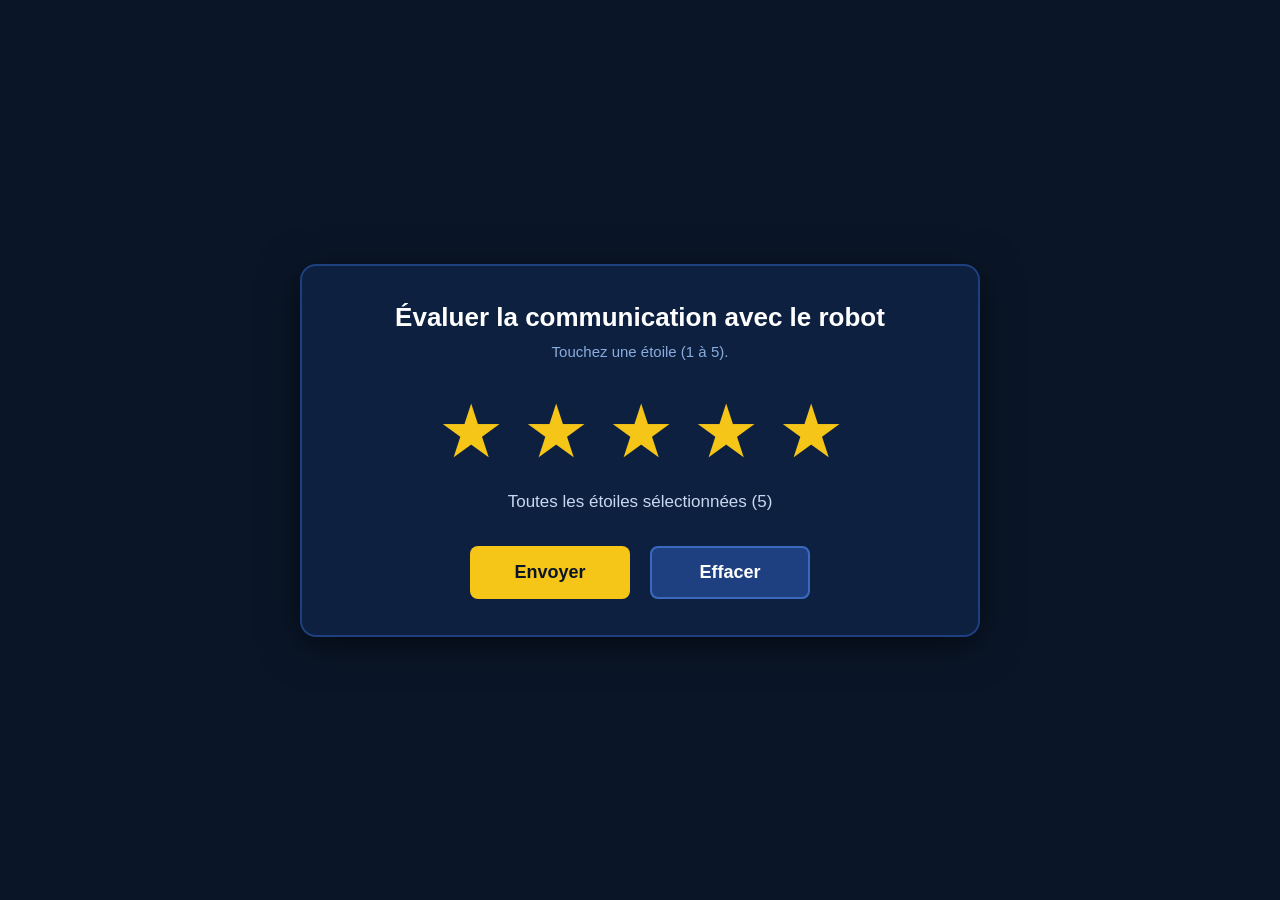
<file: API_bot/api/Template/evaluation.html>
﻿<!DOCTYPE html>
<html lang="fr">
<head>
  <meta charset="UTF-8">
  <!-- Viewport Pepper: 1 CSS pixel = 1 pixel physique tablette -->
  <meta name="viewport" content="width=746, initial-scale=1.0, maximum-scale=1.0, user-scalable=no">
  <script src="https://cdn.socket.io/4.5.4/socket.io.min.js"></script>
  <title>Évaluation</title>
  <style>
    * {
      box-sizing: border-box;
      margin: 0;
      padding: 0;
      -webkit-tap-highlight-color: transparent;
    }

    body {
      background: #0a1628;
      font-family: Arial, sans-serif;
      display: -webkit-box;
      display: -webkit-flex;
      display: flex;
      -webkit-box-align: center;
      -webkit-align-items: center;
      align-items: center;
      -webkit-box-pack: center;
      -webkit-justify-content: center;
      justify-content: center;
      min-height: 100vh;
      overflow: hidden;
    }

    .card {
      background: #0d2040;
      border: 2px solid #1e4080;
      border-radius: 16px;
      padding: 36px 48px;
      text-align: center;
      width: 680px;
      -webkit-box-shadow: 0 8px 40px rgba(0,0,0,0.6);
              box-shadow: 0 8px 40px rgba(0,0,0,0.6);
    }

    h1 {
      color: #ffffff;
      font-size: 26px;
      font-weight: bold;
      margin-bottom: 10px;
    }

    .subtitle {
      color: #8aaddd;
      font-size: 15px;
      margin-bottom: 32px;
    }

    /* === ÉTOILES === */
    .stars {
      display: -webkit-box;
      display: -webkit-flex;
      display: flex;
      -webkit-box-pack: center;
      -webkit-justify-content: center;
      justify-content: center;
      gap: 12px;
      margin-bottom: 20px;
    }

    .star {
      font-size: 64px;
      cursor: pointer;
      color: #f5c518; /* DORÉ par défaut */
      line-height: 1;
      -webkit-transition: color 0.15s, -webkit-transform 0.1s;
              transition: color 0.15s, transform 0.1s;
      display: inline-block;
      -webkit-user-select: none;
         -moz-user-select: none;
              user-select: none;
      /* Zone de toucher plus large */
      padding: 8px;
    }

    .star.empty {
      color: #2a4a7a;
    }

    .star.active {
      color: #f5c518;
      -webkit-transform: scale(1.15);
              transform: scale(1.15);
    }

    /* === FEEDBACK === */
    #feedback {
      color: #c8d8f0;
      font-size: 17px;
      min-height: 26px;
      margin-bottom: 28px;
    }

    /* === BOUTONS === */
    .buttons {
      display: -webkit-box;
      display: -webkit-flex;
      display: flex;
      -webkit-box-pack: center;
      -webkit-justify-content: center;
      justify-content: center;
      gap: 20px;
    }

    button {
      font-size: 18px;
      font-weight: bold;
      padding: 14px 44px;
      border: none;
      border-radius: 8px;
      cursor: pointer;
      min-width: 160px;
      -webkit-transition: opacity 0.15s, -webkit-transform 0.1s;
              transition: opacity 0.15s, transform 0.1s;
    }

    button:active {
      -webkit-transform: scale(0.96);
              transform: scale(0.96);
      opacity: 0.85;
    }

    #submitBtn {
      background: #f5c518;
      color: #0a1628;
    }

    #clearBtn {
      background: #1e4080;
      color: #ffffff;
      border: 2px solid #3a6abf;
    }

    /* Message de confirmation */
    #confirmMsg {
      display: none;
      margin-top: 20px;
      color: #4cde94;
      font-size: 18px;
      font-weight: bold;
    }
  </style>
</head>
<body>
  <div class="card">
    <h1>Évaluer la communication avec le robot</h1>
    <p class="subtitle">Touchez une étoile (1 à 5).</p>

    <div class="stars" id="starGroup">
      <span class="star active" id="s1" data-val="1">&#9733;</span>
      <span class="star active" id="s2" data-val="2">&#9733;</span>
      <span class="star active" id="s3" data-val="3">&#9733;</span>
      <span class="star active" id="s4" data-val="4">&#9733;</span>
      <span class="star active" id="s5" data-val="5">&#9733;</span>
    </div>

    <p id="feedback">Toutes les étoiles sélectionnées (5)</p>

    <div class="buttons">
      <button id="submitBtn" onclick="submitRating()">Envoyer</button>
      <button id="clearBtn" onclick="clearRating()">Effacer</button>
    </div>

    <p id="confirmMsg">✓ Merci ! Votre note a été enregistrée.</p>
  </div>

  <script>
    var socket = io();

    socket.on('change_page', function(data) {
      if (data === 'reload') {
        location.reload();
      }
    });

    // === ES5 pur — compatible WebView Android ancien ===
    var currentRating = 5; // démarre à 5 étoiles dorées

    var stars = [
      document.getElementById('s1'),
      document.getElementById('s2'),
      document.getElementById('s3'),
      document.getElementById('s4'),
      document.getElementById('s5')
    ];

    // Attacher les événements touch ET click (double sécurité Pepper)
    for (var i = 0; i < stars.length; i++) {
      (function(idx) {
        var val = idx + 1;
        stars[idx].onclick = function() { setRating(val); };
        stars[idx].ontouchend = function(e) {
          e.preventDefault();
          setRating(val);
        };
      })(i);
    }

    function setRating(val) {
      currentRating = val;
      updateVisuals();
      document.getElementById('confirmMsg').style.display = 'none';
    }

    function updateVisuals() {
      for (var i = 0; i < stars.length; i++) {
        if (i < currentRating) {
          stars[i].className = 'star active';
        } else {
          stars[i].className = 'star empty';
        }
      }
      if (currentRating === 0) {
        document.getElementById('feedback').innerHTML = 'Aucune note sélectionnée';
      } else {
        document.getElementById('feedback').innerHTML =
          'Note sélectionnée : ' + currentRating + ' étoile' + (currentRating > 1 ? 's' : '');
      }
    }

    function clearRating() {
      currentRating = 0;
      updateVisuals();
      document.getElementById('confirmMsg').style.display = 'none';
    }

    function submitRating() {
      if (currentRating < 1) {
        document.getElementById('feedback').innerHTML =
          '⚠ Veuillez sélectionner au moins 1 étoile.';
        return;
      }

      document.getElementById('feedback').innerHTML = 'Envoi en cours...';

      // XMLHttpRequest ES5 (pas fetch — pas supporté sur vieux WebView)
      var xhr = new XMLHttpRequest();
      xhr.open('POST', '/api/evaluate', true);
      xhr.setRequestHeader('Content-Type', 'application/json');

      xhr.onreadystatechange = function() {
        if (xhr.readyState === 4) {
          if (xhr.status === 200) {
            try {
              var resp = JSON.parse(xhr.responseText);
              document.getElementById('feedback').innerHTML =
                resp.message || 'Merci pour votre retour !';
            } catch(e) {
              document.getElementById('feedback').innerHTML = 'Merci pour votre retour !';
            }
            document.getElementById('confirmMsg').style.display = 'block';
          } else {
            // Sauvegarde locale si échec réseau
            document.getElementById('feedback').innerHTML =
              'Note enregistrée localement.';
            saveLocal(currentRating);
            document.getElementById('confirmMsg').style.display = 'block';
          }
        }
      };

      xhr.onerror = function() {
        document.getElementById('feedback').innerHTML = 'Note enregistrée localement.';
        saveLocal(currentRating);
        document.getElementById('confirmMsg').style.display = 'block';
      };

      try {
        xhr.send(JSON.stringify({ rating: currentRating }));
      } catch(e) {
        saveLocal(currentRating);
        document.getElementById('confirmMsg').style.display = 'block';
      }
    }

    function saveLocal(val) {
      try {
        var pending = [];
        var stored = localStorage.getItem('pending_ratings');
        if (stored) { pending = JSON.parse(stored); }
        pending.push({ rating: val, ts: new Date().getTime() });
        localStorage.setItem('pending_ratings', JSON.stringify(pending));
      } catch(e) {}
    }

    // Init
    updateVisuals();
  </script>
</body>
</html>
</file>
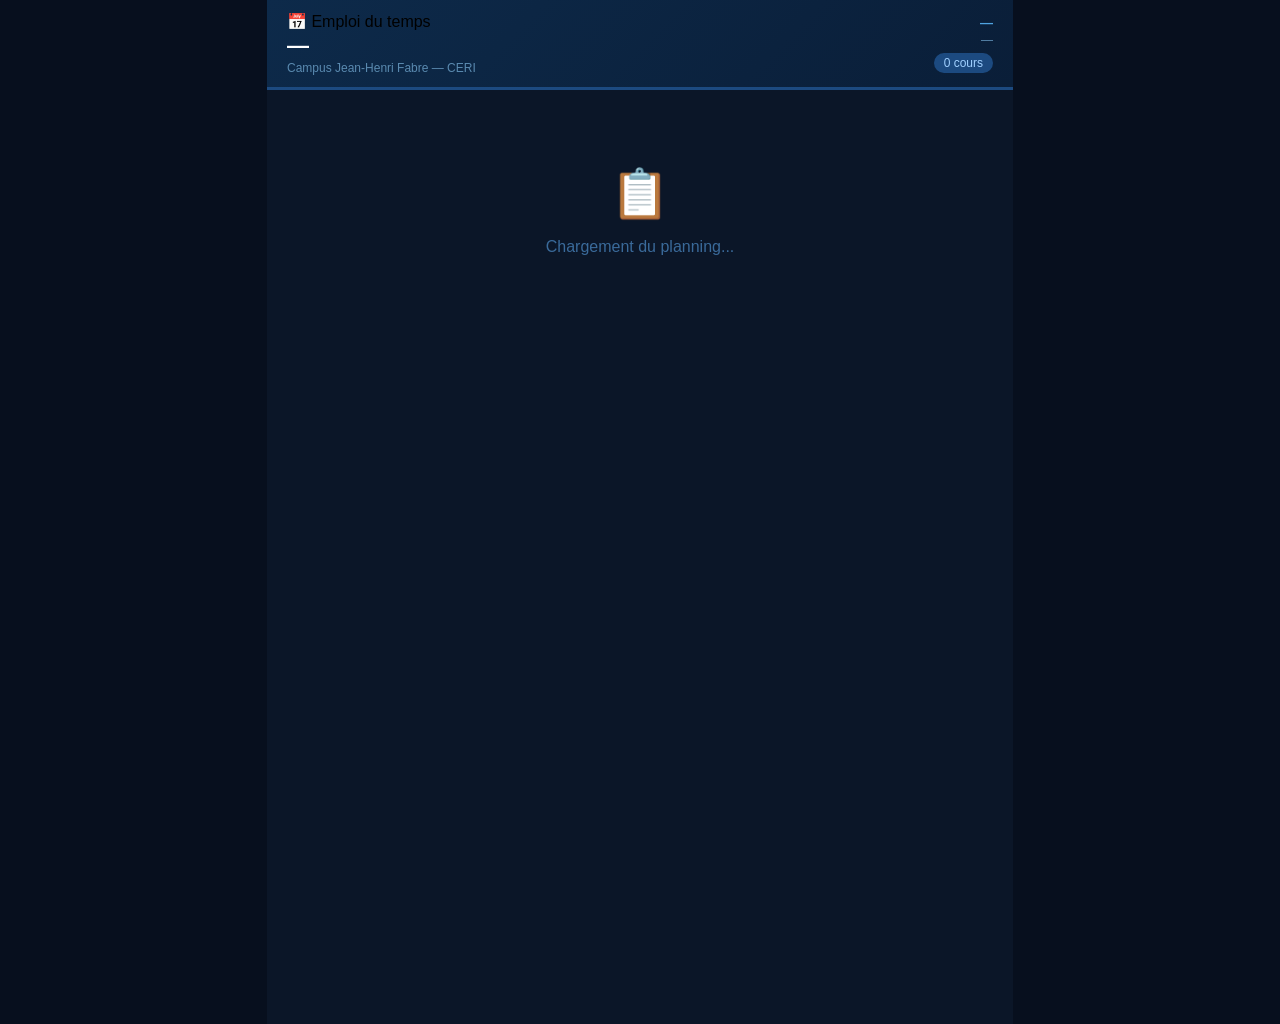
<file: API_bot/api/Template/planning.html>
<!DOCTYPE html>
<html lang="fr">
<head>
<meta charset="UTF-8">
<meta name="viewport" content="width=746, initial-scale=1.0, maximum-scale=1.0, user-scalable=no">
<script src="https://cdn.socket.io/4.5.4/socket.io.min.js"></script>
<title>Emploi du temps</title>
<style>
  * { box-sizing: border-box; margin: 0; padding: 0; -webkit-tap-highlight-color: transparent; }

  html, body {
    width: 100%;
    height: 100%;
    background: #070f1e;
    font-family: Arial, sans-serif;
    display: -webkit-box;
    display: -webkit-flex;
    display: flex;
    -webkit-box-pack: center;
    -webkit-justify-content: center;
    justify-content: center;
  }

  #app {
    width: 746px;
    min-height: 1024px;
    background: #0b1628;
    -webkit-flex-shrink: 0;
    flex-shrink: 0;
    display: -webkit-box;
    display: -webkit-flex;
    display: flex;
    -webkit-box-orient: vertical;
    -webkit-flex-direction: column;
    flex-direction: column;
  }

  /* ── HEADER ── */
  #header {
    background: linear-gradient(135deg, #0d2a4a 0%, #0a1e38 100%);
    border-bottom: 3px solid #1c4a80;
    padding: 12px 20px;
    display: -webkit-box; display: -webkit-flex; display: flex;
    -webkit-box-align: center; align-items: center;
    -webkit-box-pack: justify; justify-content: space-between;
  }

  #header h1 {
    font-size: 16px;
    font-weight: bold;
    color: #f5c518;
    letter-spacing: 0.3px;
  }
  #header-date {
    font-size: 22px;
    font-weight: bold;
    color: #ffffff;
    margin-top: 2px;
  }
  #header-sub {
    font-size: 12px;
    color: #5a8ab0;
    margin-top: 2px;
  }
  #header-right {
    text-align: right;
  }
  #header-formation {
    font-size: 13px;
    color: #4fa3e0;
    font-weight: bold;
  }
  #header-groupe {
    font-size: 12px;
    color: #5a8ab0;
    margin-top: 3px;
  }
  #header-count {
    margin-top: 6px;
    background: #1c4a80;
    color: #a0d0ff;
    font-size: 12px;
    padding: 3px 10px;
    border-radius: 12px;
    display: inline-block;
  }

  /* ── TIMELINE ── */
  #timeline {
    padding: 16px 20px 24px 20px;
    -webkit-box-flex: 1;
    -webkit-flex: 1;
    flex: 1;
  }

  /* ── COURS CARD ── */
  .cours-card {
    background: #0f2240;
    border: 2px solid #1c4a80;
    border-radius: 12px;
    margin-bottom: 16px;
    overflow: hidden;
    position: relative;
  }

  .cours-accent {
    position: absolute;
    left: 0; top: 0; bottom: 0;
    width: 6px;
    border-radius: 12px 0 0 12px;
  }
  .accent-cm   { background: #f5c518; }
  .accent-td   { background: #4fa3e0; }
  .accent-tp   { background: #3ddc84; }
  .accent-exam { background: #ff5555; }
  .accent-other{ background: #a070d0; }

  .cours-inner {
    padding: 14px 16px 14px 20px;
  }

  /* Ligne du haut: heure + badge type */
  .cours-top {
    display: -webkit-box; display: -webkit-flex; display: flex;
    -webkit-box-align: center; align-items: center;
    -webkit-box-pack: justify; justify-content: space-between;
    margin-bottom: 8px;
  }
  .cours-time {
    font-size: 20px;
    font-weight: bold;
    color: #ffffff;
    letter-spacing: 0.5px;
  }
  .cours-time-sep { color: #5a8ab0; margin: 0 4px; font-size: 16px; }
  .cours-time-end { font-size: 15px; color: #8aaddd; font-weight: normal; }
  .cours-duration {
    font-size: 11px;
    color: #5a8ab0;
    margin-left: 8px;
  }

  .type-badge {
    font-size: 12px;
    font-weight: bold;
    padding: 4px 12px;
    border-radius: 20px;
    letter-spacing: 0.5px;
  }
  .badge-cm   { background: rgba(245,197,24,0.15); color: #f5c518; border: 1px solid #f5c518; }
  .badge-td   { background: rgba(79,163,224,0.15); color: #4fa3e0; border: 1px solid #4fa3e0; }
  .badge-tp   { background: rgba(61,220,132,0.15); color: #3ddc84; border: 1px solid #3ddc84; }
  .badge-exam { background: rgba(255,85,85,0.15);  color: #ff5555; border: 1px solid #ff5555; }
  .badge-other{ background: rgba(160,112,208,0.15);color: #a070d0; border: 1px solid #a070d0; }

  /* Matière */
  .cours-matiere {
    font-size: 17px;
    font-weight: bold;
    color: #e8f2ff;
    margin-bottom: 10px;
    line-height: 1.3;
  }

  /* Infos: salle + enseignant */
  .cours-infos {
    display: -webkit-box; display: -webkit-flex; display: flex;
    gap: 20px;
    -webkit-flex-wrap: wrap;
    flex-wrap: wrap;
  }
  .info-item {
    display: -webkit-box; display: -webkit-flex; display: flex;
    -webkit-box-align: center; align-items: center;
    gap: 6px;
  }
  .info-icon {
    font-size: 16px;
    line-height: 1;
  }
  .info-text {
    font-size: 14px;
    color: #8aaddd;
  }
  .info-text strong {
    color: #c8dff5;
    font-weight: bold;
  }

  /* Groupes */
  .cours-groupe {
    margin-top: 8px;
    font-size: 11px;
    color: #3a6a9a;
    font-style: italic;
  }

  /* ── PAUSE entre cours ── */
  .pause-block {
    display: -webkit-box; display: -webkit-flex; display: flex;
    -webkit-box-align: center; align-items: center;
    gap: 10px;
    padding: 4px 0 4px 0;
    margin-bottom: 16px;
  }
  .pause-line {
    -webkit-box-flex: 1; -webkit-flex: 1; flex: 1;
    height: 1px;
    background: #1c3a5a;
  }
  .pause-label {
    font-size: 12px;
    color: #2a5a7a;
    white-space: nowrap;
  }

  /* ── VIDE ── */
  #empty-msg {
    text-align: center;
    padding: 60px 20px;
    color: #3a6a9a;
    font-size: 16px;
  }
  #empty-msg .empty-icon { font-size: 48px; margin-bottom: 16px; }

</style>
</head>
<body>
<div id="app">
  <div id="header">
    <div id="header-left">
      <div id="header-h1">&#x1F4C5; Emploi du temps</div>
      <div id="header-date">—</div>
      <div id="header-sub">Campus Jean-Henri Fabre — CERI</div>
    </div>
    <div id="header-right">
      <div id="header-formation">—</div>
      <div id="header-groupe">—</div>
      <div id="header-count">0 cours</div>
    </div>
  </div>

  <div id="timeline">
    <div id="empty-msg">
      <div class="empty-icon">&#x1F4CB;</div>
      Chargement du planning...
    </div>
  </div>
</div>

<script>
// ═══════════════════════════════════════════════
// DONNÉES — Flask/Python
// ═══════════════════════════════════════════════
var socket = io();

socket.on('change_page', function(data) {
  if (data === 'reload') {
    location.reload();
  }
});

var PLANNING;

function createXHR() {
  if (window.XMLHttpRequest) {
    return new XMLHttpRequest();
  }
  try {
    return new ActiveXObject("Microsoft.XMLHTTP");
  } catch (e) {
    return null;
  }
}

function loadPlanningAjax(data) {
  var xhr = createXHR();
  if (!xhr) {
    console.log("XHR non supporté");
    return;
  }

  var url = "/planning";

  xhr.onreadystatechange = function() {
    if (xhr.readyState !== 4) {
      return;
    }

    if (xhr.status >= 200 && xhr.status < 300) {
      try {
        if (window.JSON && window.JSON.parse) {
          PLANNING = window.JSON.parse(xhr.responseText);
        } else {
          PLANNING = eval("(" + xhr.responseText + ")");
        }
        render(PLANNING);
      } catch (err) {
        console.log("Erreur parsing planning:", err);
      }
    } else {
      console.log("Erreur AJAX planning:", xhr.status);
    }
  };

  xhr.open("GET", url, true);
  xhr.send(null);
}

socket.on('info_planning', function(data) {
  console.log("Planning reçu:", data);
  loadPlanningAjax(data);
});

loadPlanningAjax();

// En test statique, décommenter la ligne ci-dessous et commenter celle du dessus :
 //var PLANNING = {"date":"2026-03-11","formation":"Master 1 - ilsen (classic)","groupe_td":"Gr1","results":[{"uid":"Cours-58769-37","start":"2026-03-11T10:00:00+00:00","end":"2026-03-11T13:00:00+00:00","title":"UCE WEB SERVICE ET API","type":"CM","memo":"","salle":"Amphi Ada","matiere":"UCE WEB SERVICE ET API","enseignant":"NABITZ Sophie","td_group":"M1-ILSEN-alt, M1-ILSEN-cla-Gr1, M1-ILSEN-cla-Gr2","formation":"M1 INGE DU LOGICIEL DE LA SOCIETE NUM (ILSEN)"},{"uid":"Cours-58422-37","start":"2026-03-11T16:00:00+00:00","end":"2026-03-11T17:30:00+00:00","title":"UCE ANGLAIS","type":"TD","memo":"","salle":"S7 = C 032","matiere":"UCE ANGLAIS (ORIENTÉ TECHNIQU)","enseignant":"RONDIN Lilian","td_group":"M1-ILSEN-cla-Gr1","formation":"M1 INGE DU LOGICIEL DE LA SOCIETE NUM (ILSEN)"}],"message":"2 cours trouvé(s)."};

// ═══════════════════════════════════════════════

var JOURS_FR = ["Lundi","Mardi","Mercredi","Jeudi","Vendredi"];
var MOIS_FR  = ["janvier","février","mars","avril","mai","juin","juillet","août","septembre","octobre","novembre","décembre"];

function formatDate(isoDate) {
  var parts = isoDate.split("-");
  var d = new Date(parseInt(parts[0]), parseInt(parts[1]) - 1, parseInt(parts[2]));
  return JOURS_FR[d.getDay()] + " " + d.getDate() + " " + MOIS_FR[d.getMonth()] + " " + d.getFullYear();
}

function formatHeure(isoDatetime) {
  // Gère "2026-03-11T09:00:00+00:00" et "2026-03-11 09:00:00"
  if (!isoDatetime) return "--:--";

  var s = String(isoDatetime);
  var t = "";

  if (s.indexOf("T") !== -1) {
    t = s.split("T")[1] || "";
  } else if (s.indexOf(" ") !== -1) {
    t = s.split(" ")[1] || "";
  }

  if (t && t.length >= 5) {
    return t.substring(0, 5);
  }

  var d = new Date(s);
  if (!isNaN(d.getTime())) {
    var h = d.getHours();
    var m = d.getMinutes();
    return (h < 10 ? "0" : "") + h + ":" + (m < 10 ? "0" : "") + m;
  }

  return "--:--";
}

function dureeMinutes(start, end) {
  var s = new Date(start);
  var e = new Date(end);
  return Math.round((e - s) / 60000);
}

function formatDuree(minutes) {
  var h = Math.floor(minutes / 60);
  var m = minutes % 60;
  if (m === 0) return h + "h";
  return h + "h" + (m < 10 ? "0" : "") + m;
}

function typeClass(type) {
  var t = (type || "").toUpperCase();
  if (t === "CM")   return "cm";
  if (t === "TD")   return "td";
  if (t === "TP")   return "tp";
  if (t.indexOf("EXAM") !== -1) return "exam";
  return "other";
}

function capMots(str) {
  // Met en forme proprement: "UCE WEB SERVICE ET API" → garde majuscules mais limite longueur
  if (!str) return "";
  if (str.length > 52) return str.substring(0, 49) + "…";
  return str;
}

function render(data) {
  // Header
  document.getElementById("header-date").textContent    = formatDate(data.date);
  document.getElementById("header-formation").textContent = data.formation || "";
  document.getElementById("header-groupe").textContent  = "Groupe : " + (data.groupe_td || "—");
  var n = (data.results || []).length;
  document.getElementById("header-count").textContent   = n + " cours trouvé" + (n > 1 ? "s" : "");

  var container = document.getElementById("timeline");

  if (!data.results || data.results.length === 0) {
    container.innerHTML = '<div id="empty-msg"><div class="empty-icon">&#x1F4C5;</div>' +
      (data.message || "Aucun cours pour cette journée.") + '</div>';
    return;
  }

  var html = "";
  var results = data.results;

  for (var i = 0; i < results.length; i++) {
    var c = results[i];
    var tc = typeClass(c.type);
    var heureDebut = formatHeure(c.start);
    var heureFin   = formatHeure(c.end);
    var duree      = dureeMinutes(c.start, c.end);

    html += '<div class="cours-card">' +
      '<div class="cours-accent accent-' + tc + '"></div>' +
      '<div class="cours-inner">' +

        // Heure + badge
        '<div class="cours-top">' +
          '<div>' +
            '<span class="cours-time">' + heureDebut + '</span>' +
            '<span class="cours-time-sep">→</span>' +
            '<span class="cours-time-end">' + heureFin + '</span>' +
            '<span class="cours-duration">(' + formatDuree(duree) + ')</span>' +
          '</div>' +
          '<span class="type-badge badge-' + tc + '">' + (c.type || "?") + '</span>' +
        '</div>' +

        // Matière
        '<div class="cours-matiere">' + capMots(c.matiere || c.title) + '</div>' +

        // Salle + Enseignant
        '<div class="cours-infos">' +
          '<div class="info-item">' +
            '<span class="info-icon">&#x1F4CD;</span>' +
            '<span class="info-text"><strong>' + (c.salle || "Salle ?") + '</strong></span>' +
          '</div>' +
          '<div class="info-item">' +
            '<span class="info-icon">&#x1F464;</span>' +
            '<span class="info-text">' + (c.enseignant || "—") + '</span>' +
          '</div>' +
        '</div>' +

        // Groupes si plusieurs
        (c.td_group && c.td_group.indexOf(",") !== -1 ?
          '<div class="cours-groupe">Groupes : ' + c.td_group + '</div>' : '') +

      '</div>' + // cours-inner
    '</div>';   // cours-card
  }

  container.innerHTML = html;
}
</script>
</body>
</html>
</file>
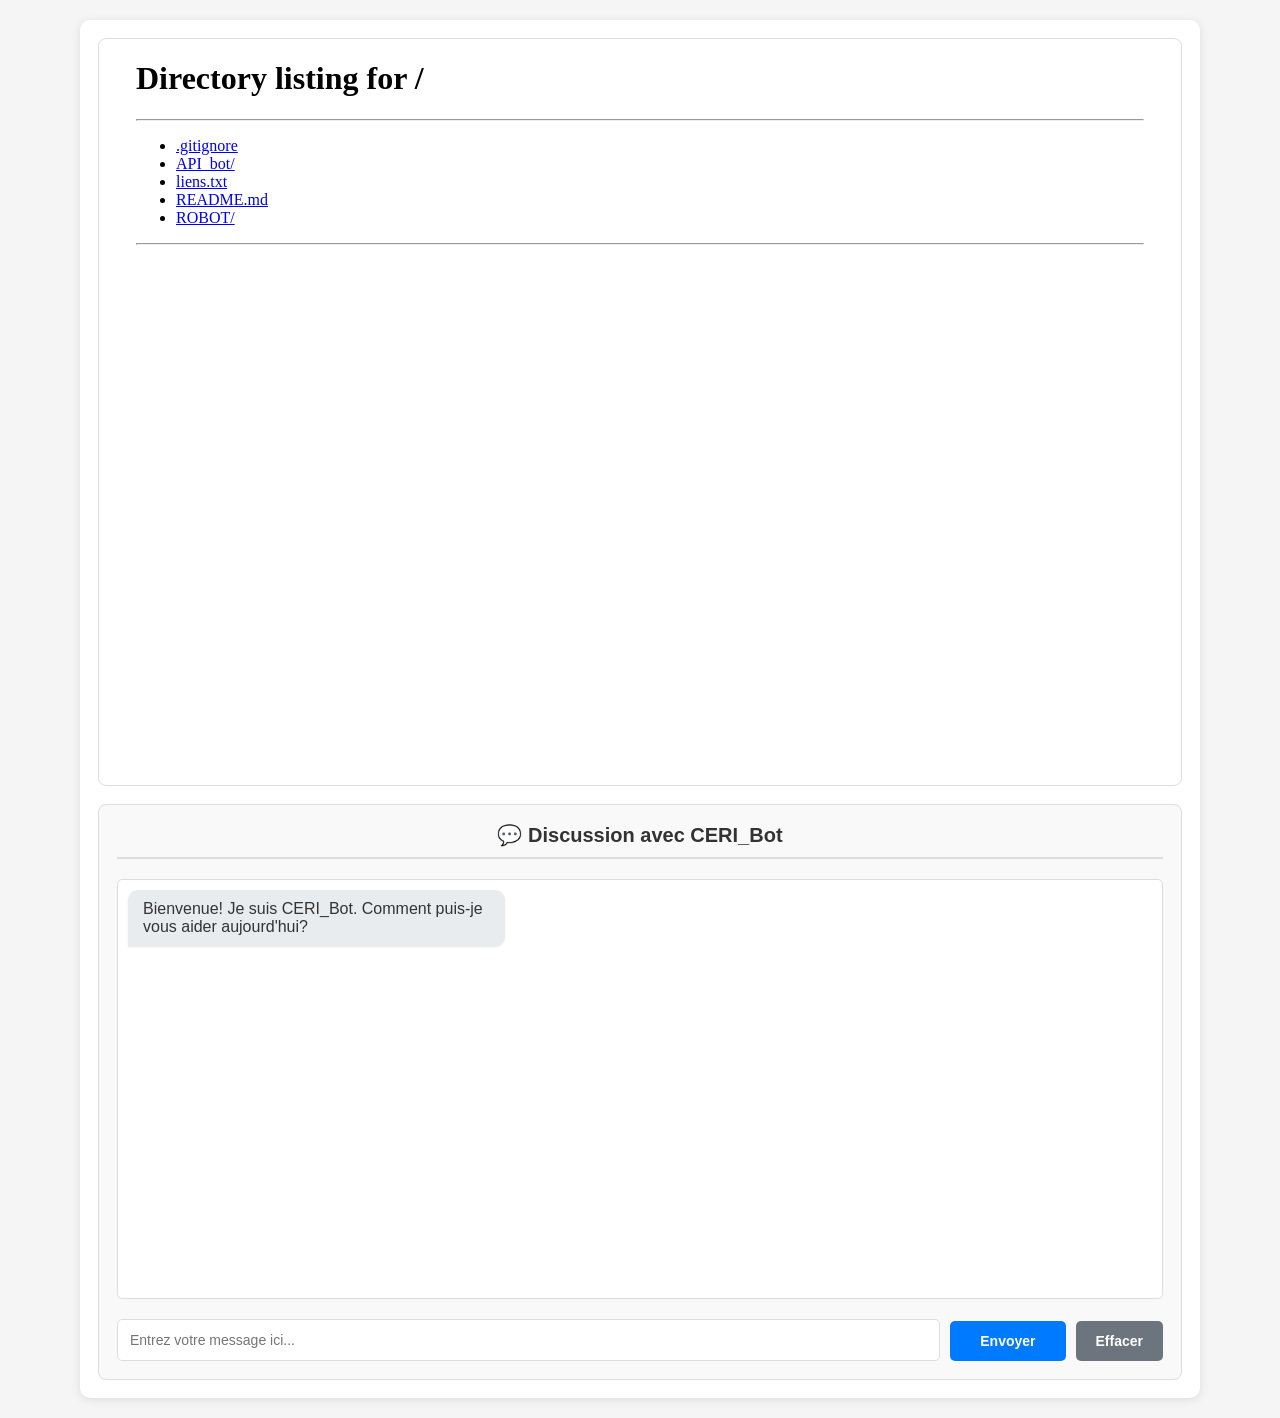
<file: API_bot/api/Template/simulator.html>
<!DOCTYPE html>
<html>
<head>
    <title>CERI_Bot - Simulateur</title>
    <script src="https://cdn.socket.io/4.5.4/socket.io.min.js"></script>
    <style>
        * {
            margin: 0;
            padding: 0;
            box-sizing: border-box;
        }

        body {
            font-family: Arial, sans-serif;
            background-color: #f5f5f5;
            padding: 20px;
            overflow-y: auto;
        }

        .container {
            width: min(1120px, 100%);
            margin: 0 auto;
            background-color: white;
            border-radius: 10px;
            box-shadow: 0 2px 10px rgba(0, 0, 0, 0.1);
            display: flex;
            flex-direction: column;
            gap: 18px;
            padding: 18px;
            overflow: hidden;
        }

        .robot-section {
            width: 100%;
            display: flex;
            justify-content: center;
            align-items: center;
            overflow: hidden;
            background-color: #fff;
            border: 1px solid #ddd;
            border-radius: 8px;
        }

        .robot-frame {
            width: 1024px;
            height: 746px;
            border: none;
            display: block;
        }

        .chat-section {
            width: 100%;
            min-height: 420px;
            display: flex;
            flex-direction: column;
            padding: 18px;
            background-color: #f9f9f9;
            border: 1px solid #ddd;
            border-radius: 8px;
        }

        .chat-header {
            text-align: center;
            margin-bottom: 20px;
            border-bottom: 2px solid #ddd;
            padding-bottom: 10px;
        }

        .chat-header h2 {
            color: #333;
            font-size: 20px;
        }

        .chat-messages {
            flex: 1 1 420px;
            min-height: 320px;
            overflow-y: auto;
            margin-bottom: 20px;
            padding: 10px;
            background-color: white;
            border: 1px solid #ddd;
            border-radius: 5px;
        }

        .message {
            margin-bottom: 12px;
            display: flex;
            animation: slideIn 0.3s ease-in-out;
        }

        @keyframes slideIn {
            from {
                opacity: 0;
                transform: translateY(10px);
            }
            to {
                opacity: 1;
                transform: translateY(0);
            }
        }

        .message.user {
            justify-content: flex-end;
        }

        .message.bot {
            justify-content: flex-start;
        }

        .message-content {
            max-width: 70%;
            padding: 10px 15px;
            border-radius: 10px;
            word-wrap: break-word;
            box-shadow: 0 1px 2px rgba(0, 0, 0, 0.1);
        }

        .message.user .message-content {
            background-color: #007bff;
            color: white;
            border-bottom-right-radius: 0;
        }

        .message.bot .message-content {
            background-color: #e9ecef;
            color: #333;
            border-bottom-left-radius: 0;
        }

        .message-time {
            font-size: 12px;
            color: #999;
            margin-top: 5px;
            padding: 0 5px;
        }

        .chat-input-section {
            display: flex;
            gap: 10px;
            align-items: flex-end;
            flex-wrap: wrap;
        }

        .chat-input {
            flex: 1 1 360px;
            padding: 12px;
            border: 1px solid #ddd;
            border-radius: 5px;
            font-size: 14px;
            resize: none;
            font-family: Arial, sans-serif;
            max-height: 100px;
        }

        .chat-input:focus {
            outline: none;
            border-color: #007bff;
            box-shadow: 0 0 5px rgba(0, 123, 255, 0.3);
        }

        .send-btn {
            padding: 12px 30px;
            background-color: #007bff;
            color: white;
            border: none;
            border-radius: 5px;
            cursor: pointer;
            font-weight: bold;
            font-size: 14px;
            transition: background-color 0.3s;
            white-space: nowrap;
        }

        .send-btn:hover {
            background-color: #0056b3;
        }

        .send-btn:active {
            transform: scale(0.98);
        }

        .send-btn:disabled {
            background-color: #ccc;
            cursor: not-allowed;
        }

        .clear-btn {
            padding: 12px 20px;
            background-color: #6c757d;
            color: white;
            border: none;
            border-radius: 5px;
            cursor: pointer;
            font-weight: bold;
            font-size: 14px;
            transition: background-color 0.3s;
        }

        .clear-btn:hover {
            background-color: #545b62;
        }

        @media (max-width: 768px) {
            .container {
                width: 100%;
                padding: 12px;
            }

            .robot-section {
                justify-content: flex-start;
            }

            .robot-frame {
                width: 100%;
                height: auto;
                aspect-ratio: 1024 / 746;
            }

            .chat-section {
                min-height: 360px;
            }

            .message-content {
                max-width: 85%;
            }
        }
    </style>
</head>

<body>
    <div class="container">
        <!-- Section Robot - Affiche la page "/" -->
        <div class="robot-section">
            <iframe class="robot-frame" id="robot-frame" src="/"></iframe>
        </div>

        <!-- Section Chat - Simulation de la discussion -->
        <div class="chat-section">
            <div class="chat-header">
                <h2>💬 Discussion avec CERI_Bot</h2>
            </div>

            <div class="chat-messages" id="chat-messages">
                <div class="message bot">
                    <div>
                        <div class="message-content">
                            Bienvenue! Je suis CERI_Bot. Comment puis-je vous aider aujourd'hui?
                        </div>
                        <div class="message-time" id="bot-time-1"></div>
                    </div>
                </div>
            </div>

            <div class="chat-input-section">
                <textarea 
                    class="chat-input" 
                    id="user-input" 
                    placeholder="Entrez votre message ici..."
                    rows="1"
                ></textarea>
                <button class="send-btn" id="send-btn" onclick="sendMessage()">Envoyer</button>
                <button class="clear-btn" id="clear-btn" onclick="clearChat()">Effacer</button>
            </div>
        </div>
    </div>

    <script>
        const socket = io();
        let messageCount = 1;

        function reloadRobotFrame() {
            const robotFrame = document.getElementById('robot-frame');
            if (!robotFrame) {
                return;
            }

            robotFrame.src = '/?t=' + Date.now();
        }

        // Fonction pour obtenir l'heure actuelle formatée
        function getCurrentTime() {
            const now = new Date();
            return now.toLocaleTimeString('fr-FR', { 
                hour: '2-digit', 
                minute: '2-digit' 
            });
        }

        // Fonction pour ajouter un message à la discussion
        function addMessage(text, isUser) {
            const chatMessages = document.getElementById('chat-messages');
            messageCount++;
            
            const messageDiv = document.createElement('div');
            messageDiv.className = `message ${isUser ? 'user' : 'bot'}`;
            
            const messageContentDiv = document.createElement('div');
            messageContentDiv.className = 'message-content';
            messageContentDiv.textContent = text;
            
            const timeDiv = document.createElement('div');
            timeDiv.className = 'message-time';
            timeDiv.textContent = getCurrentTime();
            
            messageDiv.appendChild(messageContentDiv);
            messageDiv.appendChild(timeDiv);
            
            chatMessages.appendChild(messageDiv);
            
            // Scroll vers le bas
            chatMessages.scrollTop = chatMessages.scrollHeight;
        }

        // Fonction pour envoyer un message
        function sendMessage() {
            const input = document.getElementById('user-input');
            const message = input.value.trim();

            if (message === '') {
                return;
            }

            // Afficher le message utilisateur
            addMessage(message, true);

            // Envoyer au serveur
            fetch('/chat', {
                method: 'POST',
                headers: {
                    'Content-Type': 'application/json',
                },
                body: JSON.stringify({ requete: message })
            })
            .then(response => response.json())
            .then(data => {
                // Afficher la réponse du bot
                if (data.reponse) {
                    addMessage(data.reponse, false);
                } else if (data.message) {
                    addMessage(data.message, false);
                } else {
                    addMessage("Désolé, je n'ai pas pu traiter votre demande.", false);
                }
            })
            .catch(error => {
                console.error('Erreur:', error);
                addMessage("Une erreur s'est produite. Veuillez réessayer.", false);
            });

            // Vider l'input
            input.value = '';
            input.style.height = 'auto';
        }

        // Fonction pour effacer la discussion
        function clearChat() {
            const chatMessages = document.getElementById('chat-messages');
            chatMessages.innerHTML = '<div class="message bot"><div><div class="message-content">Bienvenue! Je suis CERI_Bot. Comment puis-je vous aider aujourd\'hui?</div><div class="message-time"></div></div></div>';
            messageCount = 1;
            document.getElementById('user-input').value = '';
        }

        // Permettre l'envoi avec Entrée
        document.getElementById('user-input').addEventListener('keypress', function(event) {
            if (event.key === 'Enter' && !event.shiftKey) {
                event.preventDefault();
                sendMessage();
            }
        });

        // Auto-redimensionner la textarea
        document.getElementById('user-input').addEventListener('input', function() {
            this.style.height = 'auto';
            this.style.height = Math.min(this.scrollHeight, 100) + 'px';
        });

        // Écouter les changements de page
        socket.on('change_page', function(data) {
            if (data === 'reload') {
                reloadRobotFrame();
            }
        });
    </script>
</body>
</html>
</file>
